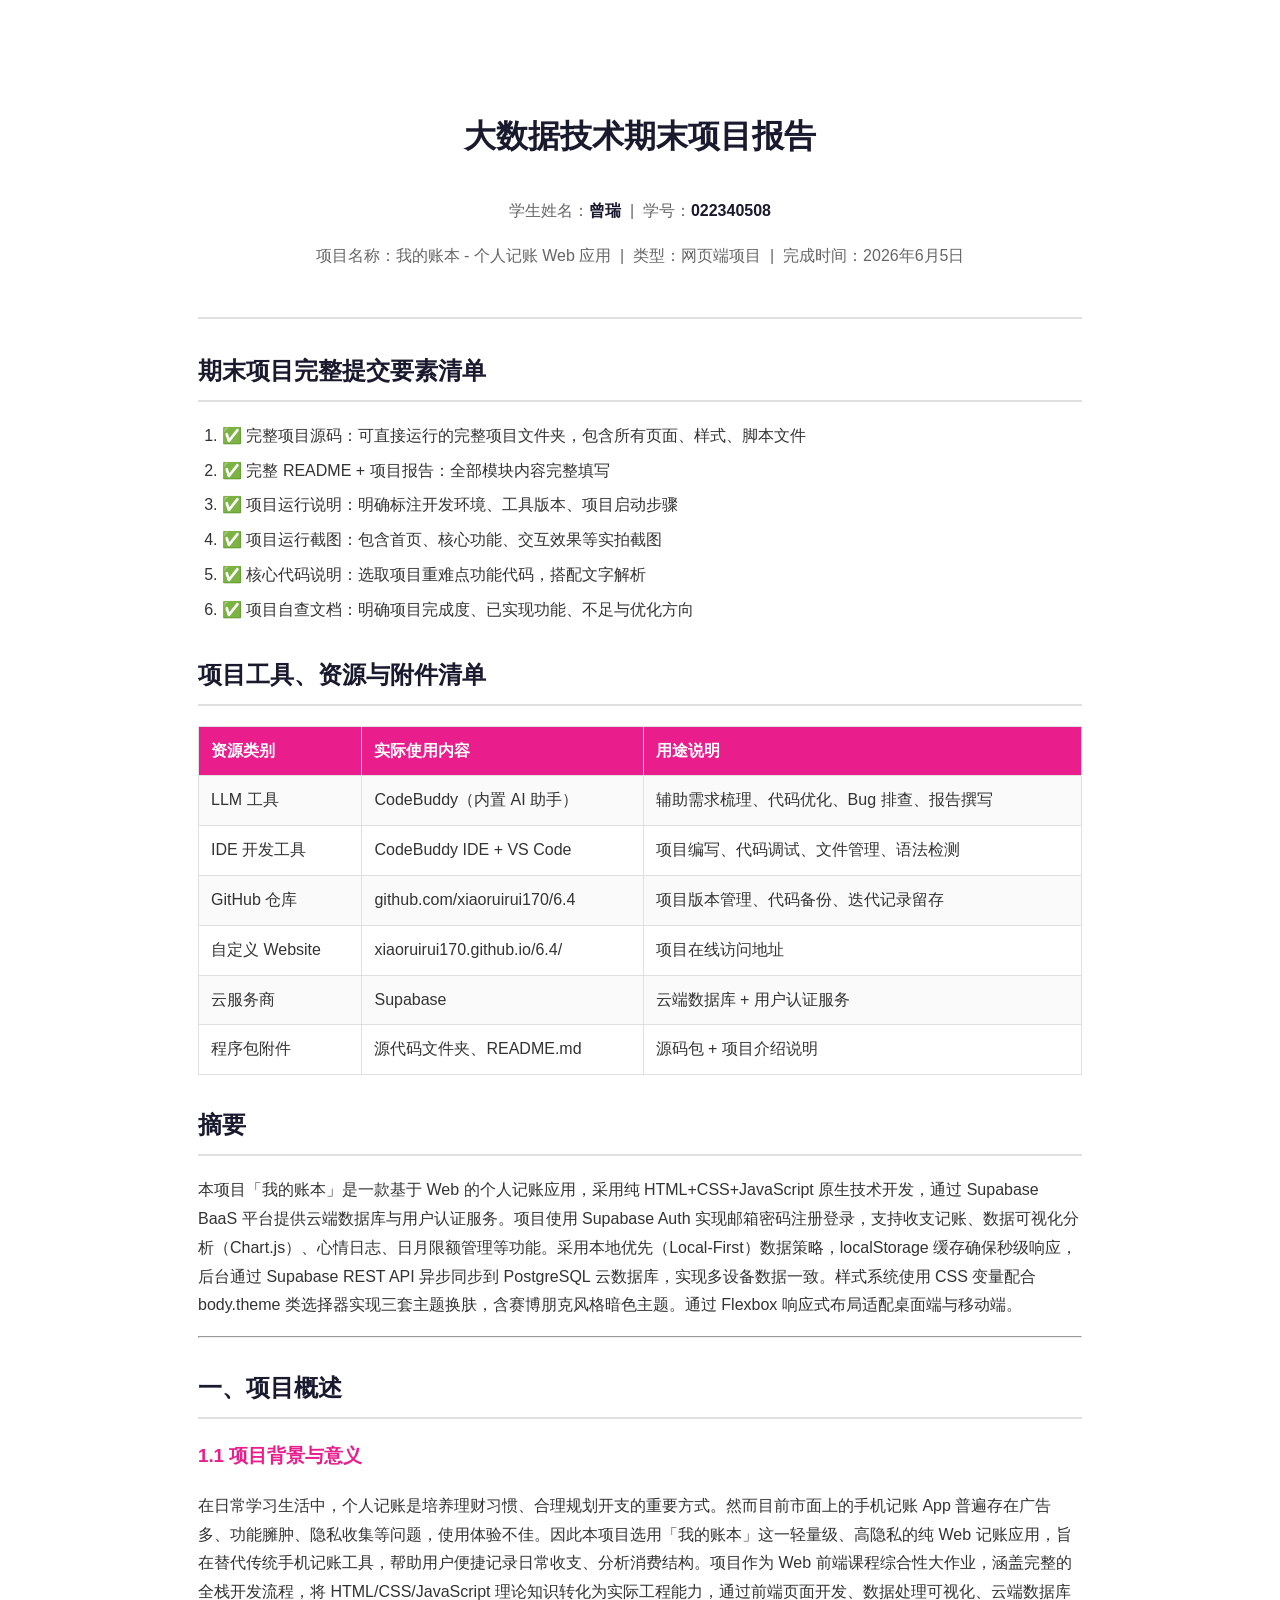
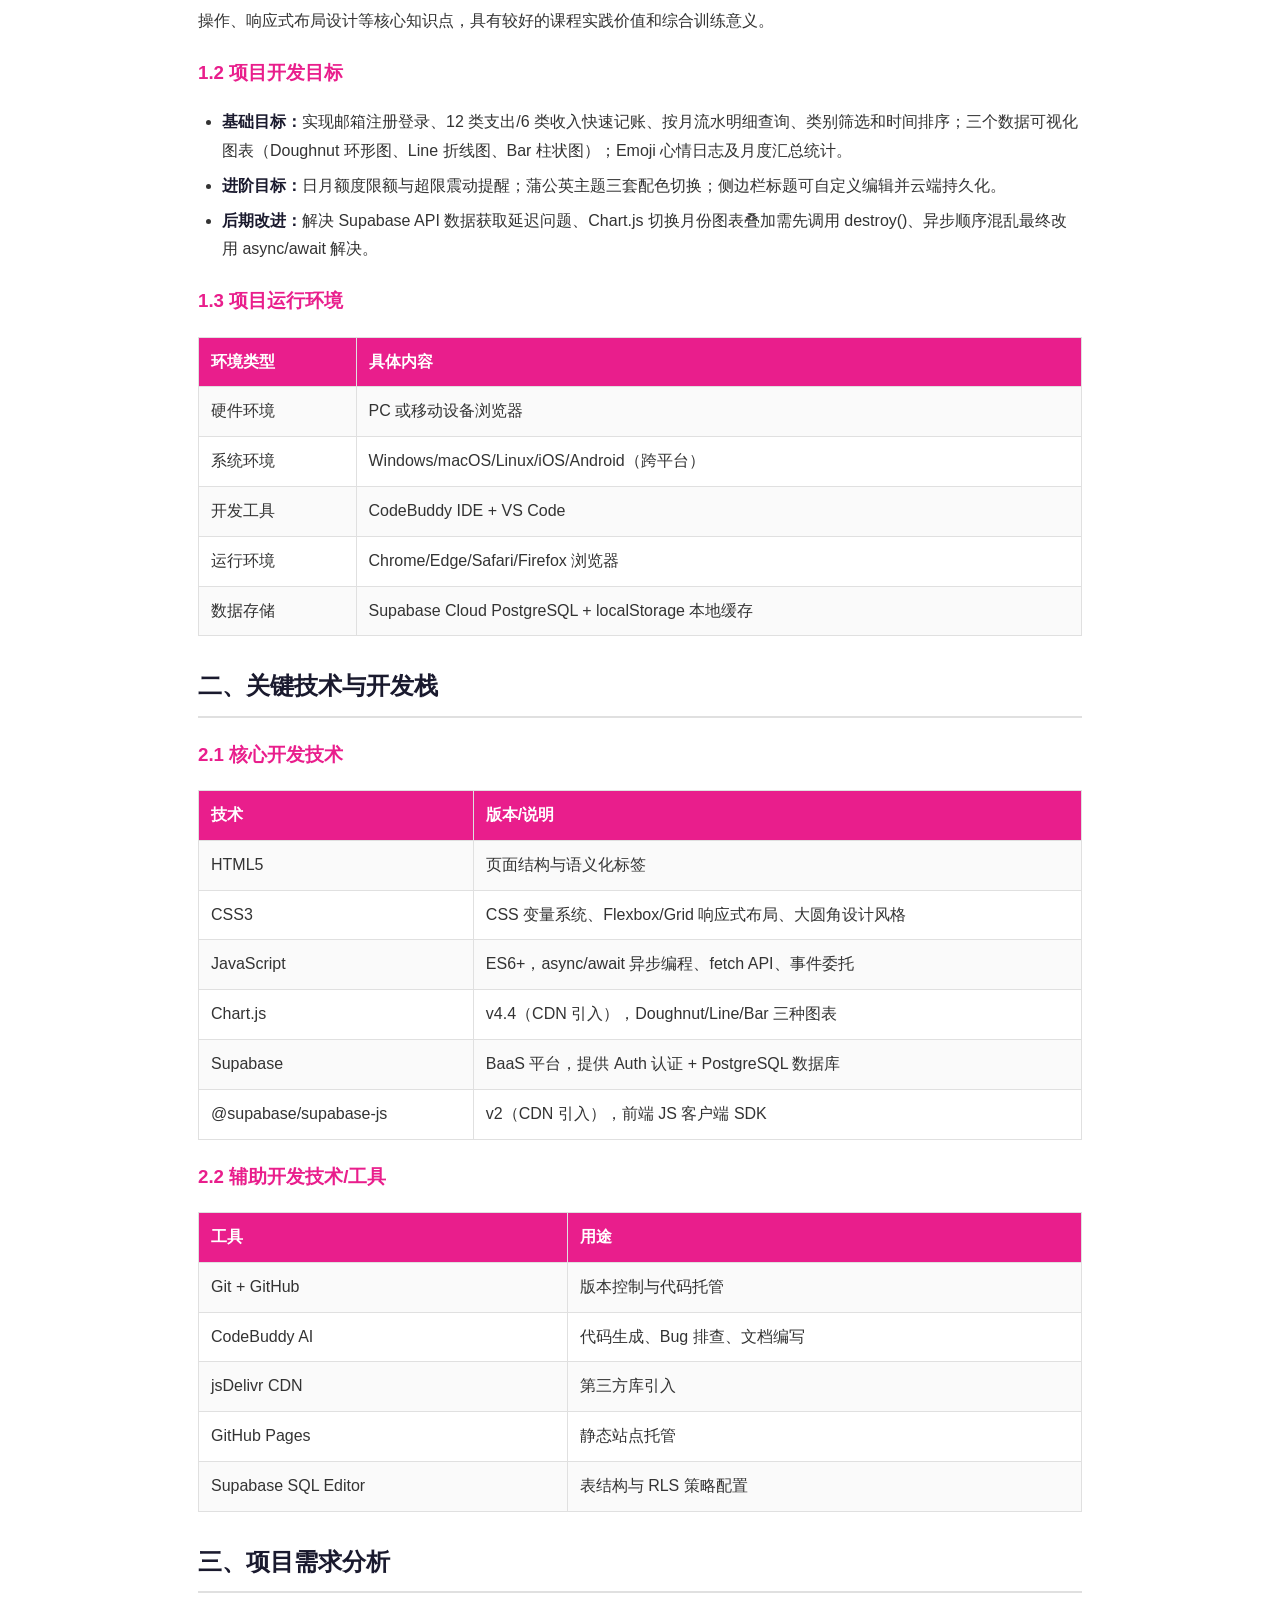
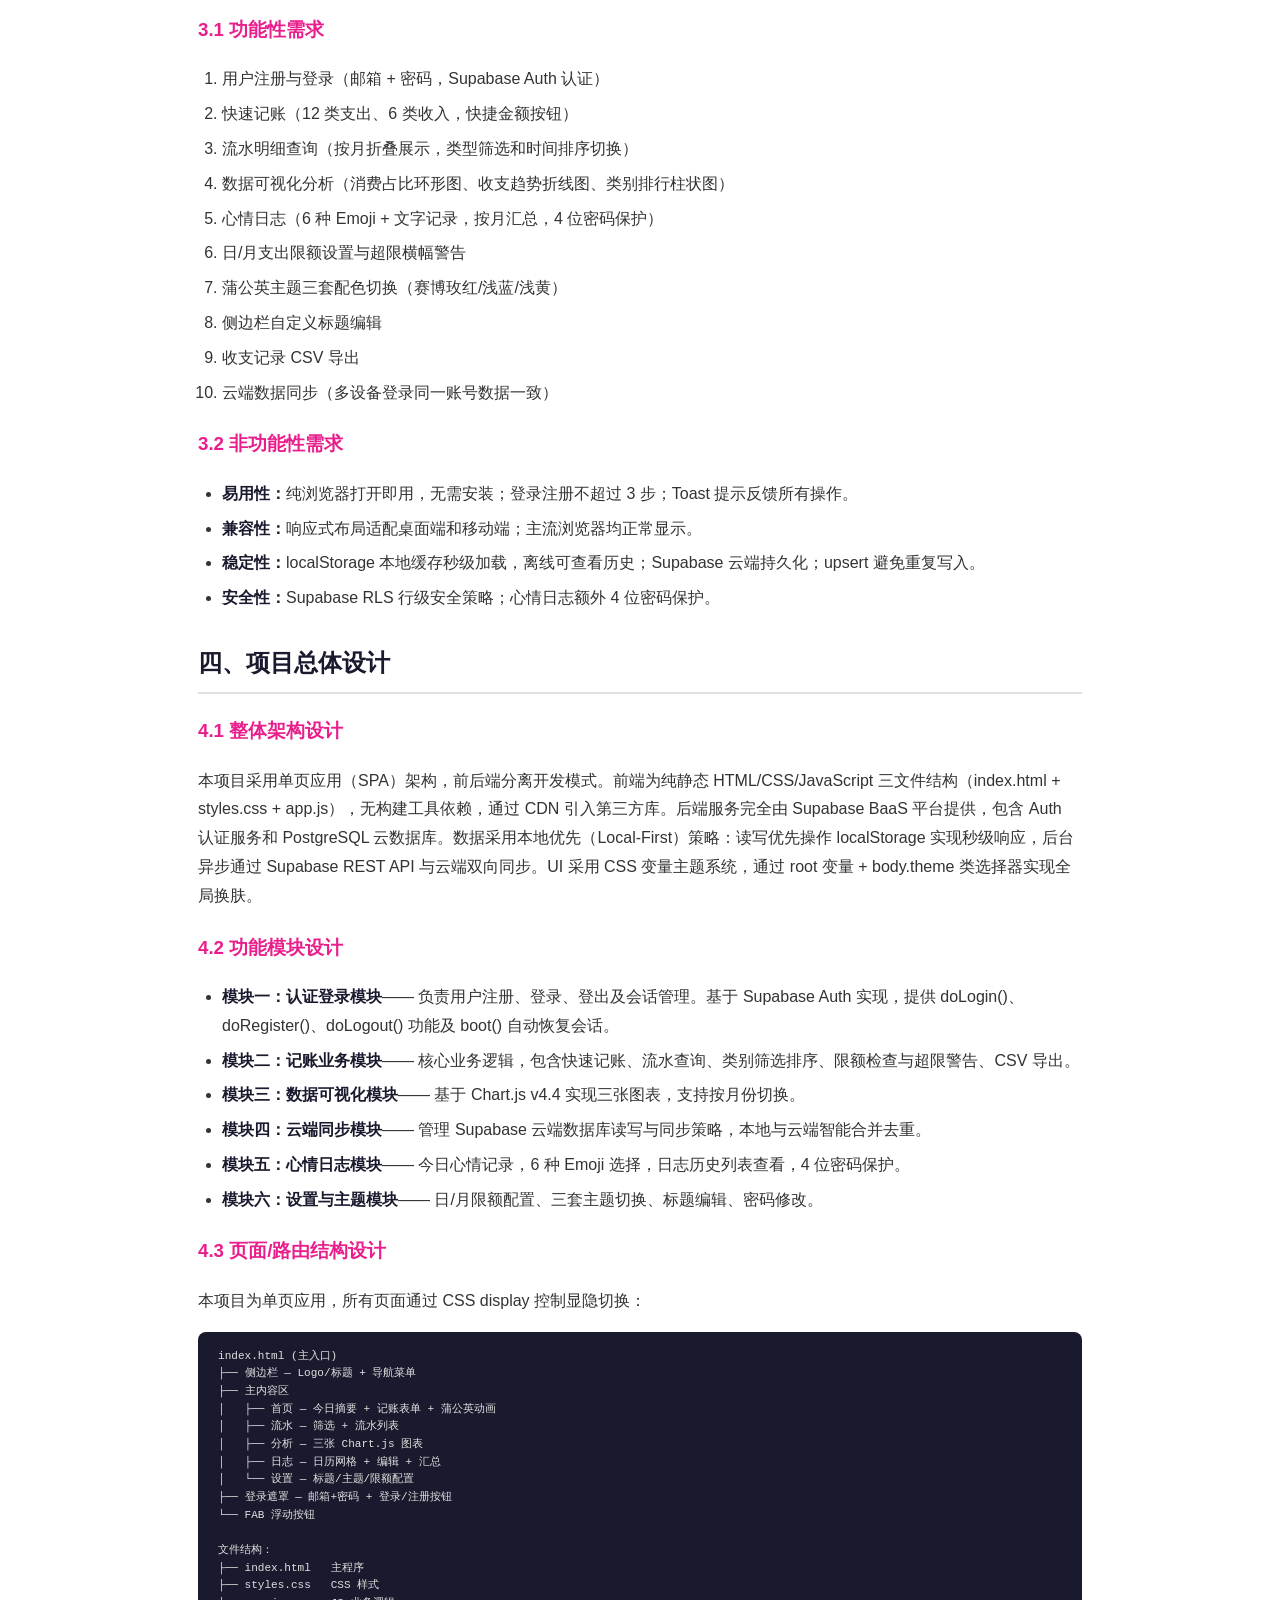
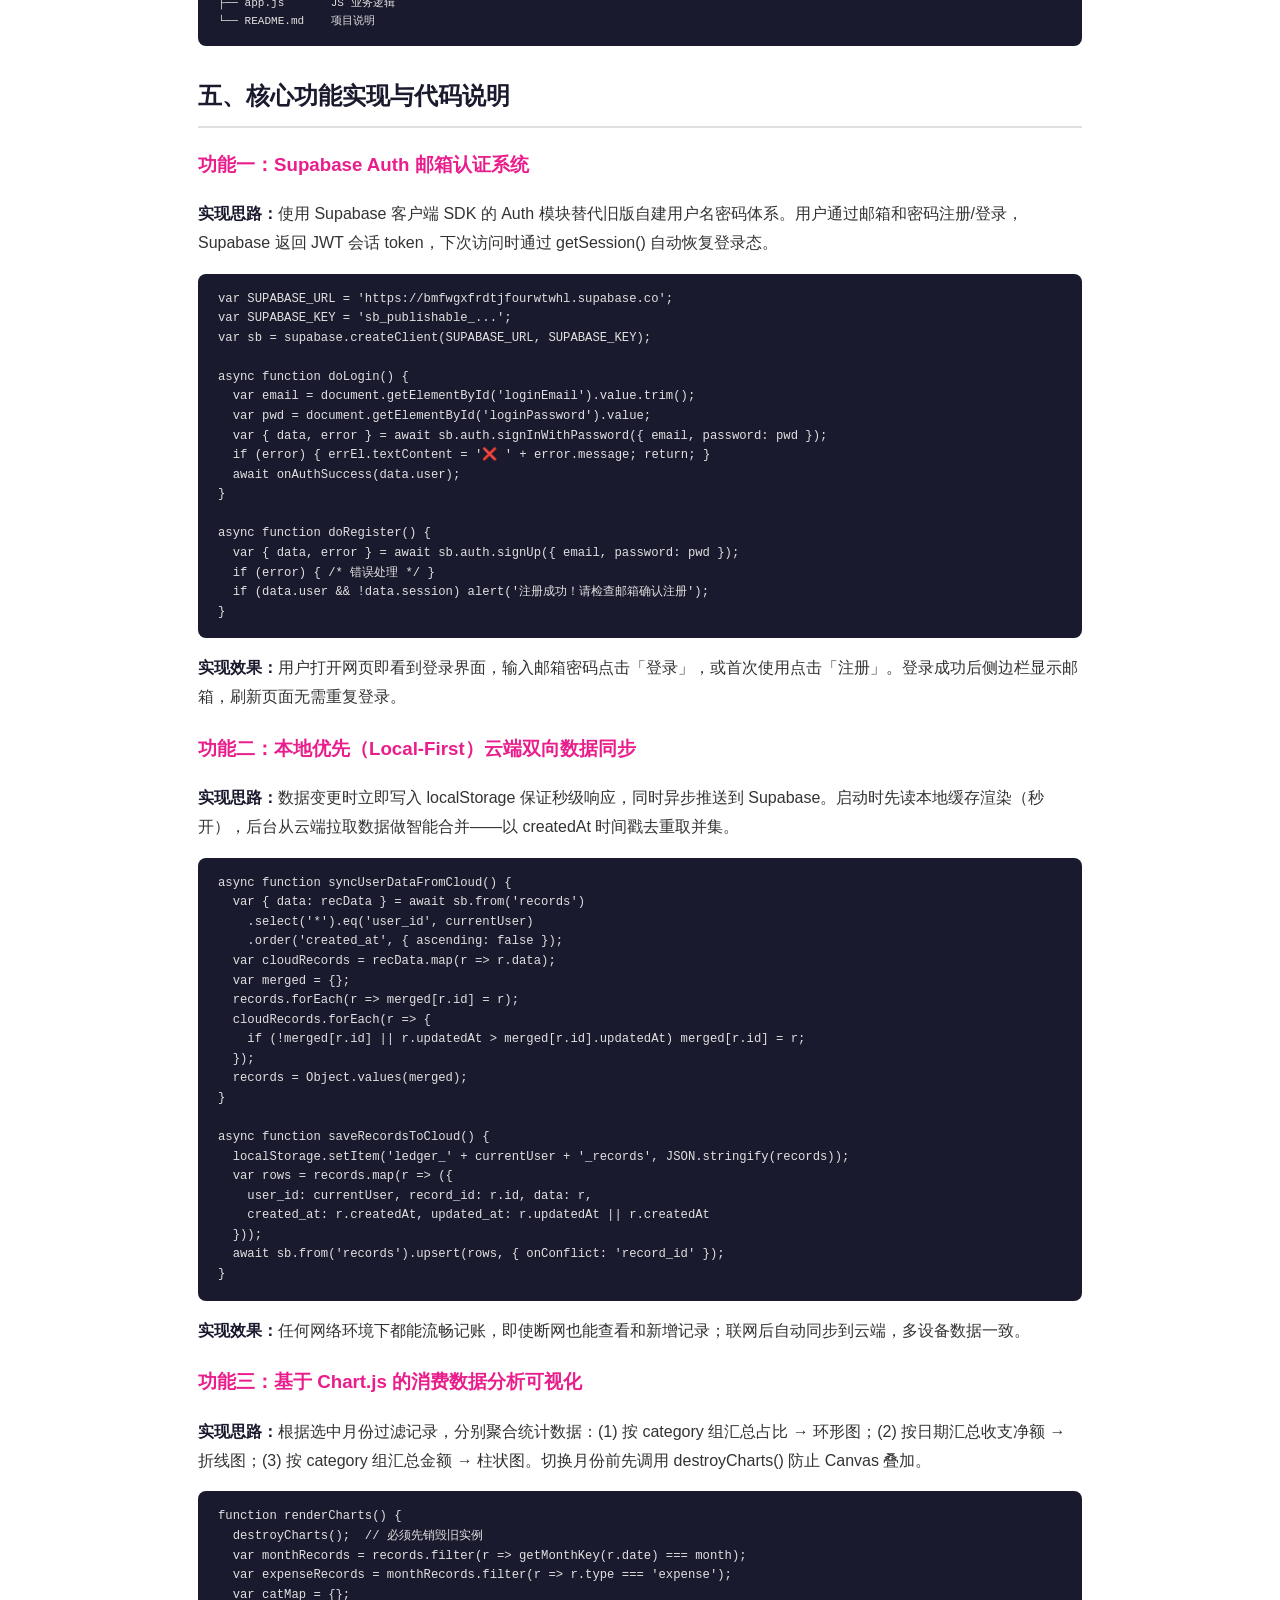
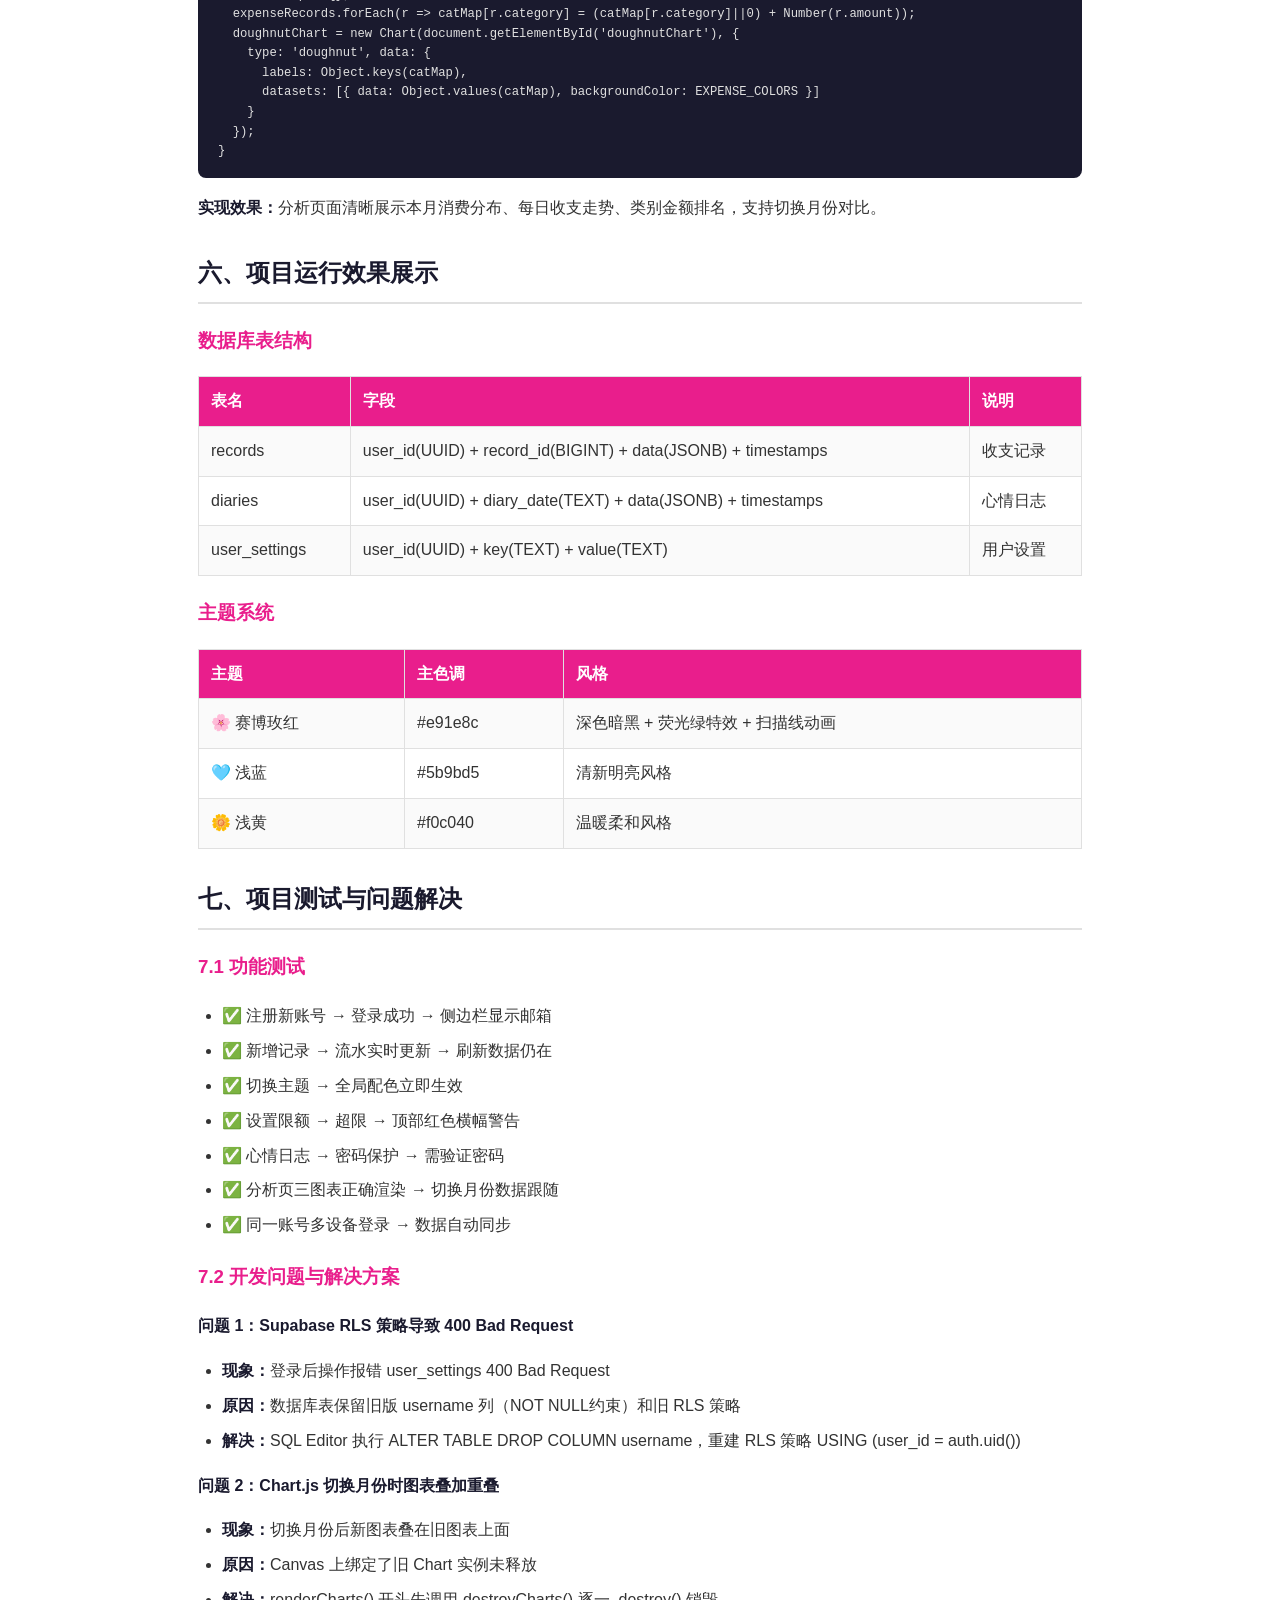
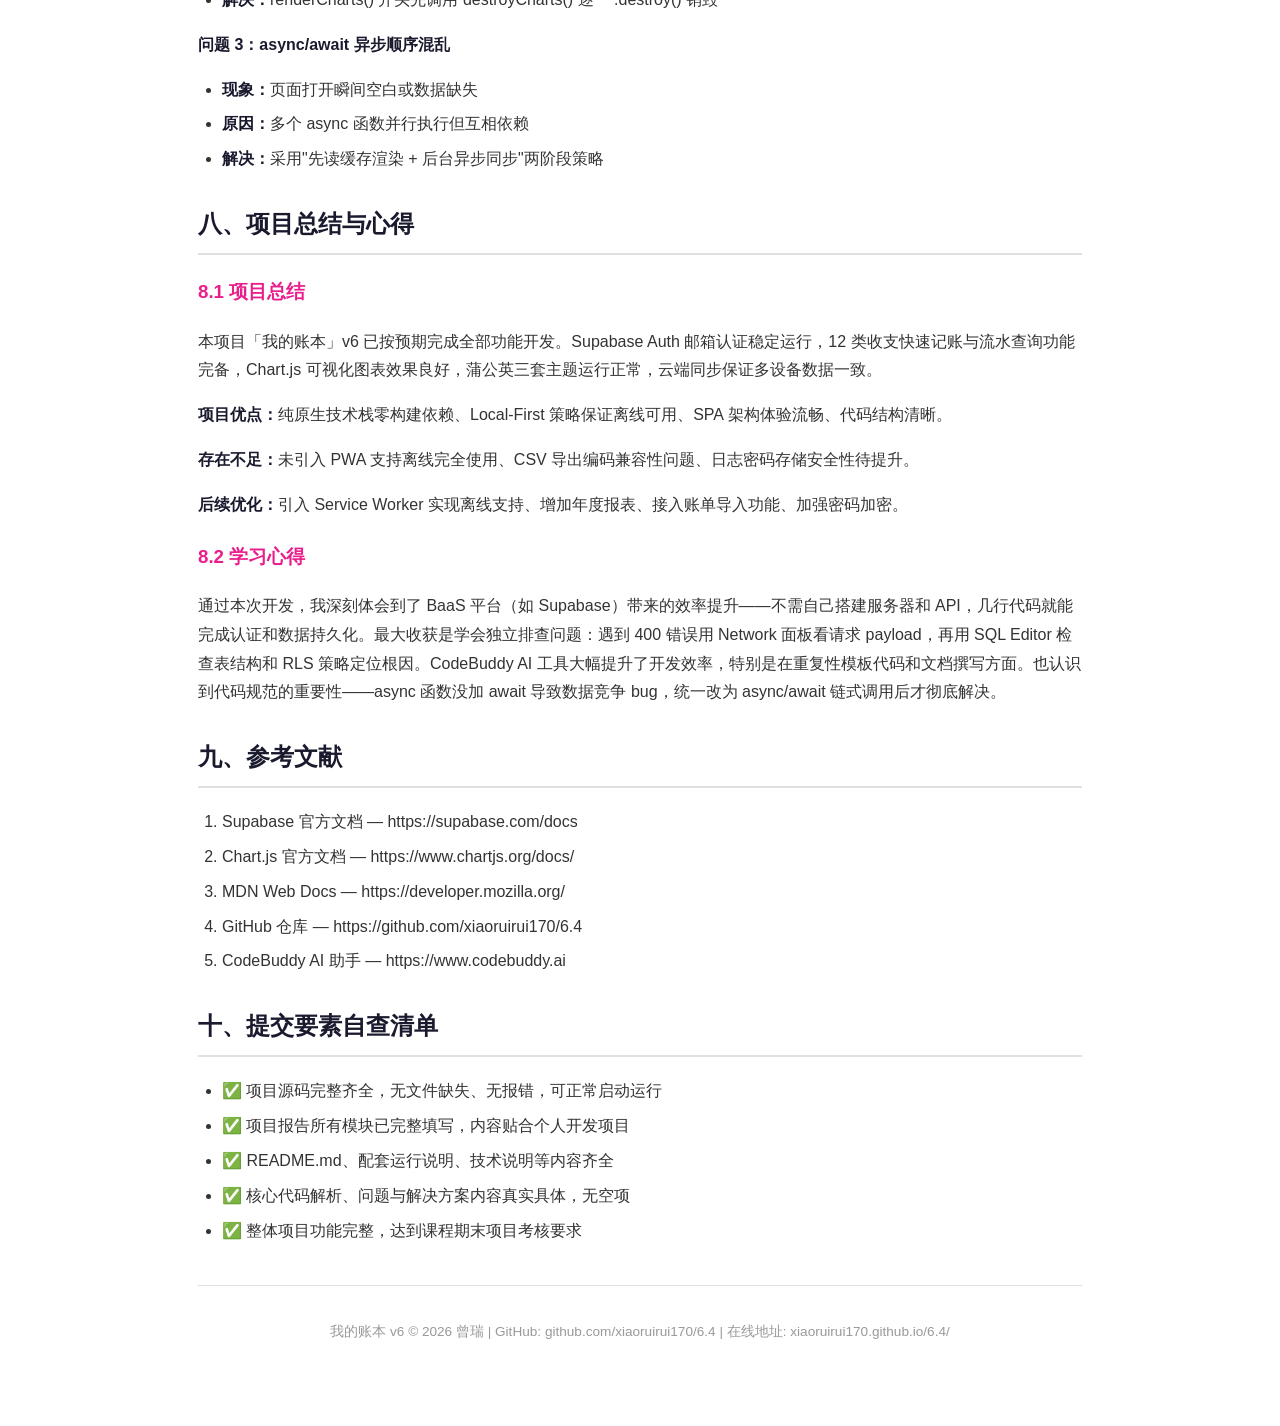
<file: README.html>
<!DOCTYPE html>
<html lang="zh-CN">
<head>
<meta charset="UTF-8">
<meta name="viewport" content="width=device-width, initial-scale=1.0">
<title>我的账本 - 大数据技术期末项目报告</title>
<style>
:root {
  --bg: #fff;
  --text: #333;
  --heading: #1a1a2e;
  --accent: #e91e8c;
  --border: #e0e0e0;
  --code-bg: #f5f5f5;
  --table-stripe: #fafafa;
  margin: 0 auto;
  max-width: 900px;
  padding: 40px 20px;
  font-family: "Microsoft YaHei","PingFang SC",sans-serif;
  color: var(--text);
  line-height: 1.8;
  background: var(--bg);
}
h1 { color: var(--heading); border-bottom: 3px solid var(--accent); padding-bottom: 10px; margin-top: 30px; }
h2 { color: var(--heading); border-bottom: 2px solid var(--border); padding-bottom: 8px; margin-top: 28px; }
h3 { color: var(--accent); margin-top: 20px; }
h4 { color: var(--heading); margin-top: 16px; }
table { border-collapse: collapse; width: 100%; margin: 16px 0; }
th, td { border: 1px solid var(--border); padding: 10px 12px; text-align: left; }
th { background: var(--accent); color: #fff; font-weight: 600; }
tr:nth-child(even) { background: var(--table-stripe); }
code { background: var(--code-bg); padding: 2px 6px; border-radius: 4px; font-family: "Consolas","Courier New",monospace; font-size: 0.9em; }
pre { background: #1a1a2e; color: #e0e0e0; padding: 16px 20px; border-radius: 8px; overflow-x: auto; font-size: 0.85em; line-height: 1.6; }
pre code { background: none; padding: 0; color: inherit; }
strong { color: var(--heading); }
ul, ol { padding-left: 24px; }
li { margin: 6px 0; }
blockquote { border-left: 4px solid var(--accent); margin: 12px 0; padding: 8px 16px; background: #fef5f9; }
.header { text-align: center; padding: 30px 0; border-bottom: 2px solid var(--border); margin-bottom: 30px; }
.header h1 { border: none; font-size: 2em; }
.header p { color: #666; }
.footer { text-align: center; padding: 20px; margin-top: 40px; border-top: 1px solid var(--border); color: #999; font-size: 0.85em; }
@media print {
  body { max-width: 100%; padding: 20px; }
  h1,h2,h3 { page-break-after: avoid; }
  pre,code { page-break-inside: avoid; }
}
</style>
</head>
<body>

<div class="header">
<h1>大数据技术期末项目报告</h1>
<p>学生姓名：<strong>曾瑞</strong> &nbsp;|&nbsp; 学号：<strong>022340508</strong></p>
<p>项目名称：我的账本 - 个人记账 Web 应用 &nbsp;|&nbsp; 类型：网页端项目 &nbsp;|&nbsp; 完成时间：2026年6月5日</p>
</div>

<h2>期末项目完整提交要素清单</h2>
<ol>
<li>✅ 完整项目源码：可直接运行的完整项目文件夹，包含所有页面、样式、脚本文件</li>
<li>✅ 完整 README + 项目报告：全部模块内容完整填写</li>
<li>✅ 项目运行说明：明确标注开发环境、工具版本、项目启动步骤</li>
<li>✅ 项目运行截图：包含首页、核心功能、交互效果等实拍截图</li>
<li>✅ 核心代码说明：选取项目重难点功能代码，搭配文字解析</li>
<li>✅ 项目自查文档：明确项目完成度、已实现功能、不足与优化方向</li>
</ol>

<h2>项目工具、资源与附件清单</h2>
<table>
<tr><th>资源类别</th><th>实际使用内容</th><th>用途说明</th></tr>
<tr><td>LLM 工具</td><td>CodeBuddy（内置 AI 助手）</td><td>辅助需求梳理、代码优化、Bug 排查、报告撰写</td></tr>
<tr><td>IDE 开发工具</td><td>CodeBuddy IDE + VS Code</td><td>项目编写、代码调试、文件管理、语法检测</td></tr>
<tr><td>GitHub 仓库</td><td>github.com/xiaoruirui170/6.4</td><td>项目版本管理、代码备份、迭代记录留存</td></tr>
<tr><td>自定义 Website</td><td>xiaoruirui170.github.io/6.4/</td><td>项目在线访问地址</td></tr>
<tr><td>云服务商</td><td>Supabase</td><td>云端数据库 + 用户认证服务</td></tr>
<tr><td>程序包附件</td><td>源代码文件夹、README.md</td><td>源码包 + 项目介绍说明</td></tr>
</table>

<h2>摘要</h2>
<p>本项目「我的账本」是一款基于 Web 的个人记账应用，采用纯 HTML+CSS+JavaScript 原生技术开发，通过 Supabase BaaS 平台提供云端数据库与用户认证服务。项目使用 Supabase Auth 实现邮箱密码注册登录，支持收支记账、数据可视化分析（Chart.js）、心情日志、日月限额管理等功能。采用本地优先（Local-First）数据策略，localStorage 缓存确保秒级响应，后台通过 Supabase REST API 异步同步到 PostgreSQL 云数据库，实现多设备数据一致。样式系统使用 CSS 变量配合 body.theme 类选择器实现三套主题换肤，含赛博朋克风格暗色主题。通过 Flexbox 响应式布局适配桌面端与移动端。</p>

<hr>

<h2>一、项目概述</h2>

<h3>1.1 项目背景与意义</h3>
<p>在日常学习生活中，个人记账是培养理财习惯、合理规划开支的重要方式。然而目前市面上的手机记账 App 普遍存在广告多、功能臃肿、隐私收集等问题，使用体验不佳。因此本项目选用「我的账本」这一轻量级、高隐私的纯 Web 记账应用，旨在替代传统手机记账工具，帮助用户便捷记录日常收支、分析消费结构。项目作为 Web 前端课程综合性大作业，涵盖完整的全栈开发流程，将 HTML/CSS/JavaScript 理论知识转化为实际工程能力，通过前端页面开发、数据处理可视化、云端数据库操作、响应式布局设计等核心知识点，具有较好的课程实践价值和综合训练意义。</p>

<h3>1.2 项目开发目标</h3>
<ul>
<li><strong>基础目标：</strong>实现邮箱注册登录、12 类支出/6 类收入快速记账、按月流水明细查询、类别筛选和时间排序；三个数据可视化图表（Doughnut 环形图、Line 折线图、Bar 柱状图）；Emoji 心情日志及月度汇总统计。</li>
<li><strong>进阶目标：</strong>日月额度限额与超限震动提醒；蒲公英主题三套配色切换；侧边栏标题可自定义编辑并云端持久化。</li>
<li><strong>后期改进：</strong>解决 Supabase API 数据获取延迟问题、Chart.js 切换月份图表叠加需先调用 destroy()、异步顺序混乱最终改用 async/await 解决。</li>
</ul>

<h3>1.3 项目运行环境</h3>
<table>
<tr><th>环境类型</th><th>具体内容</th></tr>
<tr><td>硬件环境</td><td>PC 或移动设备浏览器</td></tr>
<tr><td>系统环境</td><td>Windows/macOS/Linux/iOS/Android（跨平台）</td></tr>
<tr><td>开发工具</td><td>CodeBuddy IDE + VS Code</td></tr>
<tr><td>运行环境</td><td>Chrome/Edge/Safari/Firefox 浏览器</td></tr>
<tr><td>数据存储</td><td>Supabase Cloud PostgreSQL + localStorage 本地缓存</td></tr>
</table>

<h2>二、关键技术与开发栈</h2>

<h3>2.1 核心开发技术</h3>
<table>
<tr><th>技术</th><th>版本/说明</th></tr>
<tr><td>HTML5</td><td>页面结构与语义化标签</td></tr>
<tr><td>CSS3</td><td>CSS 变量系统、Flexbox/Grid 响应式布局、大圆角设计风格</td></tr>
<tr><td>JavaScript</td><td>ES6+，async/await 异步编程、fetch API、事件委托</td></tr>
<tr><td>Chart.js</td><td>v4.4（CDN 引入），Doughnut/Line/Bar 三种图表</td></tr>
<tr><td>Supabase</td><td>BaaS 平台，提供 Auth 认证 + PostgreSQL 数据库</td></tr>
<tr><td>@supabase/supabase-js</td><td>v2（CDN 引入），前端 JS 客户端 SDK</td></tr>
</table>

<h3>2.2 辅助开发技术/工具</h3>
<table>
<tr><th>工具</th><th>用途</th></tr>
<tr><td>Git + GitHub</td><td>版本控制与代码托管</td></tr>
<tr><td>CodeBuddy AI</td><td>代码生成、Bug 排查、文档编写</td></tr>
<tr><td>jsDelivr CDN</td><td>第三方库引入</td></tr>
<tr><td>GitHub Pages</td><td>静态站点托管</td></tr>
<tr><td>Supabase SQL Editor</td><td>表结构与 RLS 策略配置</td></tr>
</table>

<h2>三、项目需求分析</h2>

<h3>3.1 功能性需求</h3>
<ol>
<li>用户注册与登录（邮箱 + 密码，Supabase Auth 认证）</li>
<li>快速记账（12 类支出、6 类收入，快捷金额按钮）</li>
<li>流水明细查询（按月折叠展示，类型筛选和时间排序切换）</li>
<li>数据可视化分析（消费占比环形图、收支趋势折线图、类别排行柱状图）</li>
<li>心情日志（6 种 Emoji + 文字记录，按月汇总，4 位密码保护）</li>
<li>日/月支出限额设置与超限横幅警告</li>
<li>蒲公英主题三套配色切换（赛博玫红/浅蓝/浅黄）</li>
<li>侧边栏自定义标题编辑</li>
<li>收支记录 CSV 导出</li>
<li>云端数据同步（多设备登录同一账号数据一致）</li>
</ol>

<h3>3.2 非功能性需求</h3>
<ul>
<li><strong>易用性：</strong>纯浏览器打开即用，无需安装；登录注册不超过 3 步；Toast 提示反馈所有操作。</li>
<li><strong>兼容性：</strong>响应式布局适配桌面端和移动端；主流浏览器均正常显示。</li>
<li><strong>稳定性：</strong>localStorage 本地缓存秒级加载，离线可查看历史；Supabase 云端持久化；upsert 避免重复写入。</li>
<li><strong>安全性：</strong>Supabase RLS 行级安全策略；心情日志额外 4 位密码保护。</li>
</ul>

<h2>四、项目总体设计</h2>

<h3>4.1 整体架构设计</h3>
<p>本项目采用单页应用（SPA）架构，前后端分离开发模式。前端为纯静态 HTML/CSS/JavaScript 三文件结构（index.html + styles.css + app.js），无构建工具依赖，通过 CDN 引入第三方库。后端服务完全由 Supabase BaaS 平台提供，包含 Auth 认证服务和 PostgreSQL 云数据库。数据采用本地优先（Local-First）策略：读写优先操作 localStorage 实现秒级响应，后台异步通过 Supabase REST API 与云端双向同步。UI 采用 CSS 变量主题系统，通过 root 变量 + body.theme 类选择器实现全局换肤。</p>

<h3>4.2 功能模块设计</h3>
<ul>
<li><strong>模块一：认证登录模块</strong>—— 负责用户注册、登录、登出及会话管理。基于 Supabase Auth 实现，提供 doLogin()、doRegister()、doLogout() 功能及 boot() 自动恢复会话。</li>
<li><strong>模块二：记账业务模块</strong>—— 核心业务逻辑，包含快速记账、流水查询、类别筛选排序、限额检查与超限警告、CSV 导出。</li>
<li><strong>模块三：数据可视化模块</strong>—— 基于 Chart.js v4.4 实现三张图表，支持按月份切换。</li>
<li><strong>模块四：云端同步模块</strong>—— 管理 Supabase 云端数据库读写与同步策略，本地与云端智能合并去重。</li>
<li><strong>模块五：心情日志模块</strong>—— 今日心情记录，6 种 Emoji 选择，日志历史列表查看，4 位密码保护。</li>
<li><strong>模块六：设置与主题模块</strong>—— 日/月限额配置、三套主题切换、标题编辑、密码修改。</li>
</ul>

<h3>4.3 页面/路由结构设计</h3>
<p>本项目为单页应用，所有页面通过 CSS display 控制显隐切换：</p>
<pre>index.html (主入口)
├── 侧边栏 — Logo/标题 + 导航菜单
├── 主内容区
│   ├── 首页 — 今日摘要 + 记账表单 + 蒲公英动画
│   ├── 流水 — 筛选 + 流水列表
│   ├── 分析 — 三张 Chart.js 图表
│   ├── 日志 — 日历网格 + 编辑 + 汇总
│   └── 设置 — 标题/主题/限额配置
├── 登录遮罩 — 邮箱+密码 + 登录/注册按钮
└── FAB 浮动按钮

文件结构：
├── index.html   主程序
├── styles.css   CSS 样式
├── app.js       JS 业务逻辑
└── README.md    项目说明</pre>

<h2>五、核心功能实现与代码说明</h2>

<h3>功能一：Supabase Auth 邮箱认证系统</h3>
<p><strong>实现思路：</strong>使用 Supabase 客户端 SDK 的 Auth 模块替代旧版自建用户名密码体系。用户通过邮箱和密码注册/登录，Supabase 返回 JWT 会话 token，下次访问时通过 getSession() 自动恢复登录态。</p>
<pre><code>var SUPABASE_URL = 'https://bmfwgxfrdtjfourwtwhl.supabase.co';
var SUPABASE_KEY = 'sb_publishable_...';
var sb = supabase.createClient(SUPABASE_URL, SUPABASE_KEY);

async function doLogin() {
  var email = document.getElementById('loginEmail').value.trim();
  var pwd = document.getElementById('loginPassword').value;
  var { data, error } = await sb.auth.signInWithPassword({ email, password: pwd });
  if (error) { errEl.textContent = '❌ ' + error.message; return; }
  await onAuthSuccess(data.user);
}

async function doRegister() {
  var { data, error } = await sb.auth.signUp({ email, password: pwd });
  if (error) { /* 错误处理 */ }
  if (data.user && !data.session) alert('注册成功！请检查邮箱确认注册');
}</code></pre>
<p><strong>实现效果：</strong>用户打开网页即看到登录界面，输入邮箱密码点击「登录」，或首次使用点击「注册」。登录成功后侧边栏显示邮箱，刷新页面无需重复登录。</p>

<h3>功能二：本地优先（Local-First）云端双向数据同步</h3>
<p><strong>实现思路：</strong>数据变更时立即写入 localStorage 保证秒级响应，同时异步推送到 Supabase。启动时先读本地缓存渲染（秒开），后台从云端拉取数据做智能合并——以 createdAt 时间戳去重取并集。</p>
<pre><code>async function syncUserDataFromCloud() {
  var { data: recData } = await sb.from('records')
    .select('*').eq('user_id', currentUser)
    .order('created_at', { ascending: false });
  var cloudRecords = recData.map(r => r.data);
  var merged = {};
  records.forEach(r => merged[r.id] = r);
  cloudRecords.forEach(r => {
    if (!merged[r.id] || r.updatedAt > merged[r.id].updatedAt) merged[r.id] = r;
  });
  records = Object.values(merged);
}

async function saveRecordsToCloud() {
  localStorage.setItem('ledger_' + currentUser + '_records', JSON.stringify(records));
  var rows = records.map(r => ({
    user_id: currentUser, record_id: r.id, data: r,
    created_at: r.createdAt, updated_at: r.updatedAt || r.createdAt
  }));
  await sb.from('records').upsert(rows, { onConflict: 'record_id' });
}</code></pre>
<p><strong>实现效果：</strong>任何网络环境下都能流畅记账，即使断网也能查看和新增记录；联网后自动同步到云端，多设备数据一致。</p>

<h3>功能三：基于 Chart.js 的消费数据分析可视化</h3>
<p><strong>实现思路：</strong>根据选中月份过滤记录，分别聚合统计数据：(1) 按 category 组汇总占比 → 环形图；(2) 按日期汇总收支净额 → 折线图；(3) 按 category 组汇总金额 → 柱状图。切换月份前先调用 destroyCharts() 防止 Canvas 叠加。</p>
<pre><code>function renderCharts() {
  destroyCharts();  // 必须先销毁旧实例
  var monthRecords = records.filter(r => getMonthKey(r.date) === month);
  var expenseRecords = monthRecords.filter(r => r.type === 'expense');
  var catMap = {};
  expenseRecords.forEach(r => catMap[r.category] = (catMap[r.category]||0) + Number(r.amount));
  doughnutChart = new Chart(document.getElementById('doughnutChart'), {
    type: 'doughnut', data: {
      labels: Object.keys(catMap),
      datasets: [{ data: Object.values(catMap), backgroundColor: EXPENSE_COLORS }]
    }
  });
}</code></pre>
<p><strong>实现效果：</strong>分析页面清晰展示本月消费分布、每日收支走势、类别金额排名，支持切换月份对比。</p>

<h2>六、项目运行效果展示</h2>

<h3>数据库表结构</h3>
<table>
<tr><th>表名</th><th>字段</th><th>说明</th></tr>
<tr><td>records</td><td>user_id(UUID) + record_id(BIGINT) + data(JSONB) + timestamps</td><td>收支记录</td></tr>
<tr><td>diaries</td><td>user_id(UUID) + diary_date(TEXT) + data(JSONB) + timestamps</td><td>心情日志</td></tr>
<tr><td>user_settings</td><td>user_id(UUID) + key(TEXT) + value(TEXT)</td><td>用户设置</td></tr>
</table>

<h3>主题系统</h3>
<table>
<tr><th>主题</th><th>主色调</th><th>风格</th></tr>
<tr><td>🌸 赛博玫红</td><td>#e91e8c</td><td>深色暗黑 + 荧光绿特效 + 扫描线动画</td></tr>
<tr><td>🩵 浅蓝</td><td>#5b9bd5</td><td>清新明亮风格</td></tr>
<tr><td>🌼 浅黄</td><td>#f0c040</td><td>温暖柔和风格</td></tr>
</table>

<h2>七、项目测试与问题解决</h2>

<h3>7.1 功能测试</h3>
<ul>
<li>✅ 注册新账号 → 登录成功 → 侧边栏显示邮箱</li>
<li>✅ 新增记录 → 流水实时更新 → 刷新数据仍在</li>
<li>✅ 切换主题 → 全局配色立即生效</li>
<li>✅ 设置限额 → 超限 → 顶部红色横幅警告</li>
<li>✅ 心情日志 → 密码保护 → 需验证密码</li>
<li>✅ 分析页三图表正确渲染 → 切换月份数据跟随</li>
<li>✅ 同一账号多设备登录 → 数据自动同步</li>
</ul>

<h3>7.2 开发问题与解决方案</h3>

<p><strong>问题 1：Supabase RLS 策略导致 400 Bad Request</strong></p>
<ul>
<li><strong>现象：</strong>登录后操作报错 user_settings 400 Bad Request</li>
<li><strong>原因：</strong>数据库表保留旧版 username 列（NOT NULL约束）和旧 RLS 策略</li>
<li><strong>解决：</strong>SQL Editor 执行 ALTER TABLE DROP COLUMN username，重建 RLS 策略 USING (user_id = auth.uid())</li>
</ul>

<p><strong>问题 2：Chart.js 切换月份时图表叠加重叠</strong></p>
<ul>
<li><strong>现象：</strong>切换月份后新图表叠在旧图表上面</li>
<li><strong>原因：</strong>Canvas 上绑定了旧 Chart 实例未释放</li>
<li><strong>解决：</strong>renderCharts() 开头先调用 destroyCharts() 逐一 .destroy() 销毁</li>
</ul>

<p><strong>问题 3：async/await 异步顺序混乱</strong></p>
<ul>
<li><strong>现象：</strong>页面打开瞬间空白或数据缺失</li>
<li><strong>原因：</strong>多个 async 函数并行执行但互相依赖</li>
<li><strong>解决：</strong>采用"先读缓存渲染 + 后台异步同步"两阶段策略</li>
</ul>

<h2>八、项目总结与心得</h2>

<h3>8.1 项目总结</h3>
<p>本项目「我的账本」v6 已按预期完成全部功能开发。Supabase Auth 邮箱认证稳定运行，12 类收支快速记账与流水查询功能完备，Chart.js 可视化图表效果良好，蒲公英三套主题运行正常，云端同步保证多设备数据一致。</p>
<p><strong>项目优点：</strong>纯原生技术栈零构建依赖、Local-First 策略保证离线可用、SPA 架构体验流畅、代码结构清晰。</p>
<p><strong>存在不足：</strong>未引入 PWA 支持离线完全使用、CSV 导出编码兼容性问题、日志密码存储安全性待提升。</p>
<p><strong>后续优化：</strong>引入 Service Worker 实现离线支持、增加年度报表、接入账单导入功能、加强密码加密。</p>

<h3>8.2 学习心得</h3>
<p>通过本次开发，我深刻体会到了 BaaS 平台（如 Supabase）带来的效率提升——不需自己搭建服务器和 API，几行代码就能完成认证和数据持久化。最大收获是学会独立排查问题：遇到 400 错误用 Network 面板看请求 payload，再用 SQL Editor 检查表结构和 RLS 策略定位根因。CodeBuddy AI 工具大幅提升了开发效率，特别是在重复性模板代码和文档撰写方面。也认识到代码规范的重要性——async 函数没加 await 导致数据竞争 bug，统一改为 async/await 链式调用后才彻底解决。</p>

<h2>九、参考文献</h2>
<ol>
<li>Supabase 官方文档 — https://supabase.com/docs</li>
<li>Chart.js 官方文档 — https://www.chartjs.org/docs/</li>
<li>MDN Web Docs — https://developer.mozilla.org/</li>
<li>GitHub 仓库 — https://github.com/xiaoruirui170/6.4</li>
<li>CodeBuddy AI 助手 — https://www.codebuddy.ai</li>
</ol>

<h2>十、提交要素自查清单</h2>
<ul>
<li>✅ 项目源码完整齐全，无文件缺失、无报错，可正常启动运行</li>
<li>✅ 项目报告所有模块已完整填写，内容贴合个人开发项目</li>
<li>✅ README.md、配套运行说明、技术说明等内容齐全</li>
<li>✅ 核心代码解析、问题与解决方案内容真实具体，无空项</li>
<li>✅ 整体项目功能完整，达到课程期末项目考核要求</li>
</ul>

<div class="footer">
<p>我的账本 v6 &copy; 2026 曾瑞 | GitHub: github.com/xiaoruirui170/6.4 | 在线地址: xiaoruirui170.github.io/6.4/</p>
</div>

</body>
</html>
</file>
